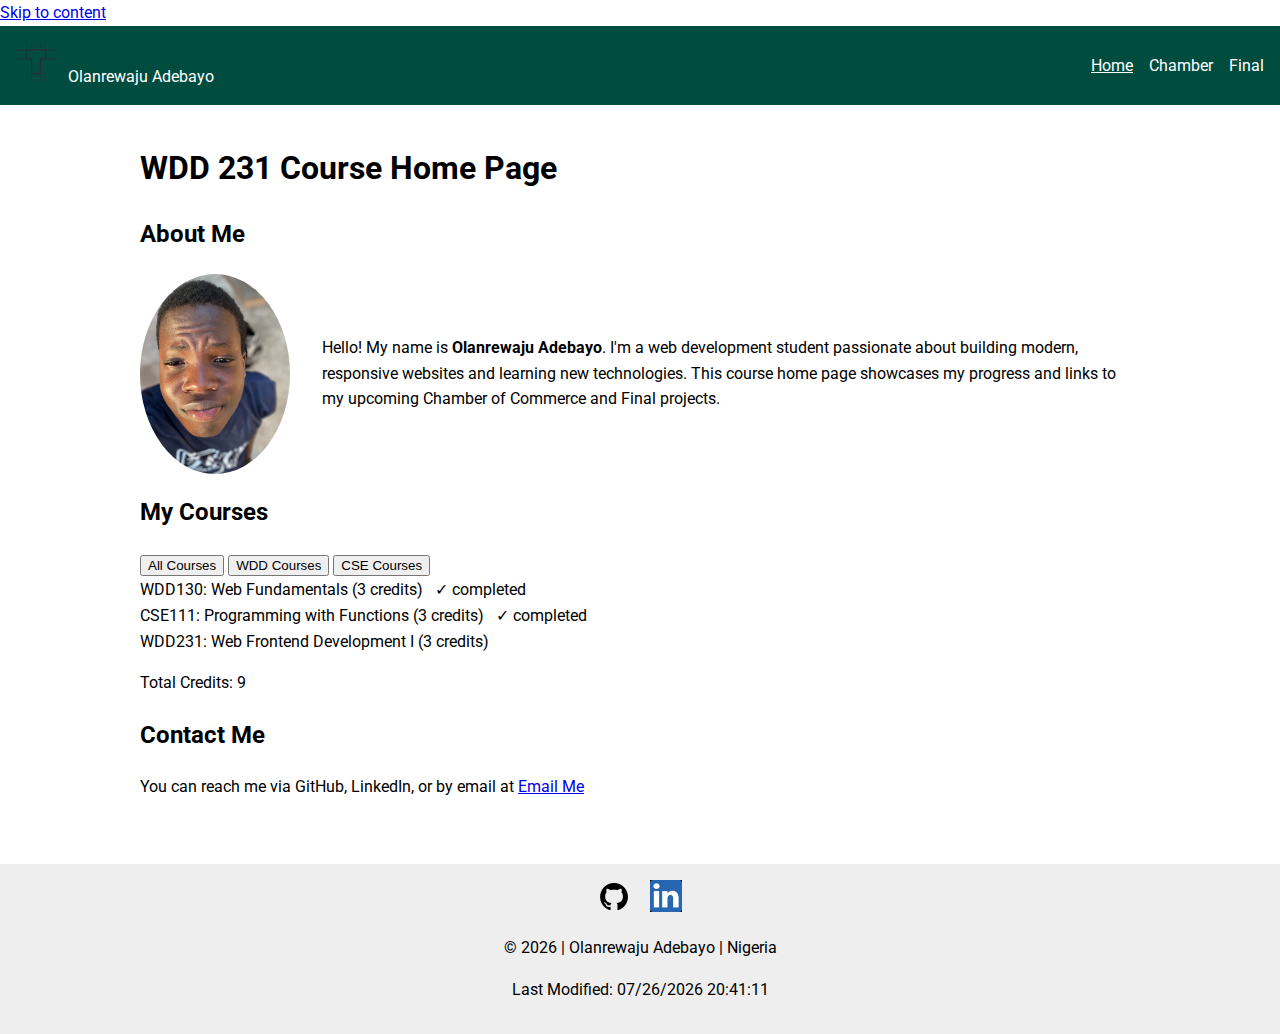
<file: index.html>
<!DOCTYPE html>
<html lang="en">
<head>
  <meta charset="UTF-8">
  <meta name="viewport" content="width=device-width, initial-scale=1.0">
  <meta name="description" content="Olanrewaju Adebayo's WDD231 Course Home Page showcasing web development projects, course progress, and learning portfolio.">
  <meta name="author" content="Olanrewaju Adebayo">
  <meta property="og:title" content="WDD231 Course Home Page | Olanrewaju Adebayo">
  <meta property="og:description" content="Olanrewaju Adebayo's WDD231 Course Home Page showcasing web development projects, course progress, and learning porfolio.">
  <meta property="og:image" content="https://www.google.com/url?sa=i&url=https%3A%2F%2Fwww.freepik.com%2Ffree-photos-vectors%2Ffacebook-logo&psig=AOvVaw3xSE1g2x7c3o107TOUGvbp&ust=1757712406753000&source=images&cd=vfe&opi=89978449&ved=0CBIQjRxqFwoTCPD44Y7T0Y8DFQAAAAAdAAAAABAE">
  <meta property="og:url" content="https://www.facebook.com">
  <title>WDD231 Course Home Page | Olanrewaju Adebayo</title>
  <!-- Google Fonts -->
  <link rel="preconnect" href="https://fonts.googleapis.com">
  <link rel="preconnect" href="https://fonts.gstatic.com" crossorigin>
  <link href="https://fonts.googleapis.com/css2?family=Roboto:wght@400;700&display=swap" rel="stylesheet">
  <!-- Stylesheets -->
  <link rel="stylesheet" href="styles/small.css">
  <link rel="stylesheet" href="styles/large.css">
  <!-- Favicon -->
  <link rel="icon" href="images/favicon.ico">
  <!-- JavaScript Files -->
  <script src="scripts/date.js" defer></script>
  <script src="scripts/navigation.js" defer></script>
  <script src="scripts/course.js" defer></script>
  <script>
    // dynamic year
    document.getElementById("year").textContent = new Date().getFullYear();
  </script>
</head>
<body>
    <!-- Skip link for accessibility -->
    <a class="skip-link" href="#main">Skip to content</a>

    <header>
        <div class="header-left">
            <img src="images/logo.svg" alt="Site Logo" class="logo">
            <span class="site-name">Olanrewaju Adebayo</span>
        </div>

        <button id="menu" aria-label="Menu" aria-expanded="false">&#9776;</button>

        <nav id="site-nav" aria-label="Primary navigation">
            <ul class="navigation">
                <li><a href="index.html" class="active">Home</a></li>
                <li><a href="chamber/index.html">Chamber</a></li>
                <li><a href="finalproject/index.html">Final</a></li>
            </ul>
        </nav>
    </header>

    <main id="main">
        <h1>WDD 231 Course Home Page</h1>

        <!-- About Me Section -->
        <section id="about">
            <h2>About Me</h2>
            <div class="about-container">
                <img src="images/student.jpg" alt="Olanrewaju Adebayo" class="student-photo">
                <p>
                    Hello! My name is <strong>Olanrewaju Adebayo</strong>.
                    I'm a web development student passionate about building modern, responsive websites 
                    and learning new technologies. This course home page showcases my progress 
                    and links to my upcoming Chamber of Commerce and Final projects.
                </p>
            </div>
        </section>

        <!-- Courses Section -->
        <section>
            <h2>My Courses</h2>
            <div id="coursebuttons">
                <button id="all">All Courses</button>
                <button id="wdd">WDD Courses</button>
                <button id="cse">CSE Courses</button>
            </div>
            <div id="courses" aria-live="polite"></div>
            <p>Total Credits: <span id="totalCredits">0</span></p>
        </section>

        <!-- Contact Section -->
        <section id="contact">
            <h2>Contact Me</h2>
            <p>
                You can reach me via GitHub, LinkedIn, or by email at
                <a href="mailto:laanreadebayo@gmail.com">Email Me</a>
            </p>
        </section>

        <!-- Modal Dialog -->
        <dialog id="course-details"></dialog>
    </main>

    <footer>
        <!-- Social Icons -->
        <div class="social">
            <a href="https://github.com/Lanreadebayo267" target="_blank" aria-label="GitHub">
                <img src="images/github.png" alt="GitHub icon" class="icon">
            </a>
            <a href="https://www.linkedin.com/in/lanre-adebayo-03a522299" target="_blank" aria-label="LinkedIn">
                <img src="images/linkedin.jpg" alt="LinkedIn Icon" class="icon">
            </a>
        </div>
        <p>&copy; <span id="currentyear"></span> | Olanrewaju Adebayo | Nigeria</p>
        <p id="lastModified"></p>
    </footer>
</body>
</html>
</file>
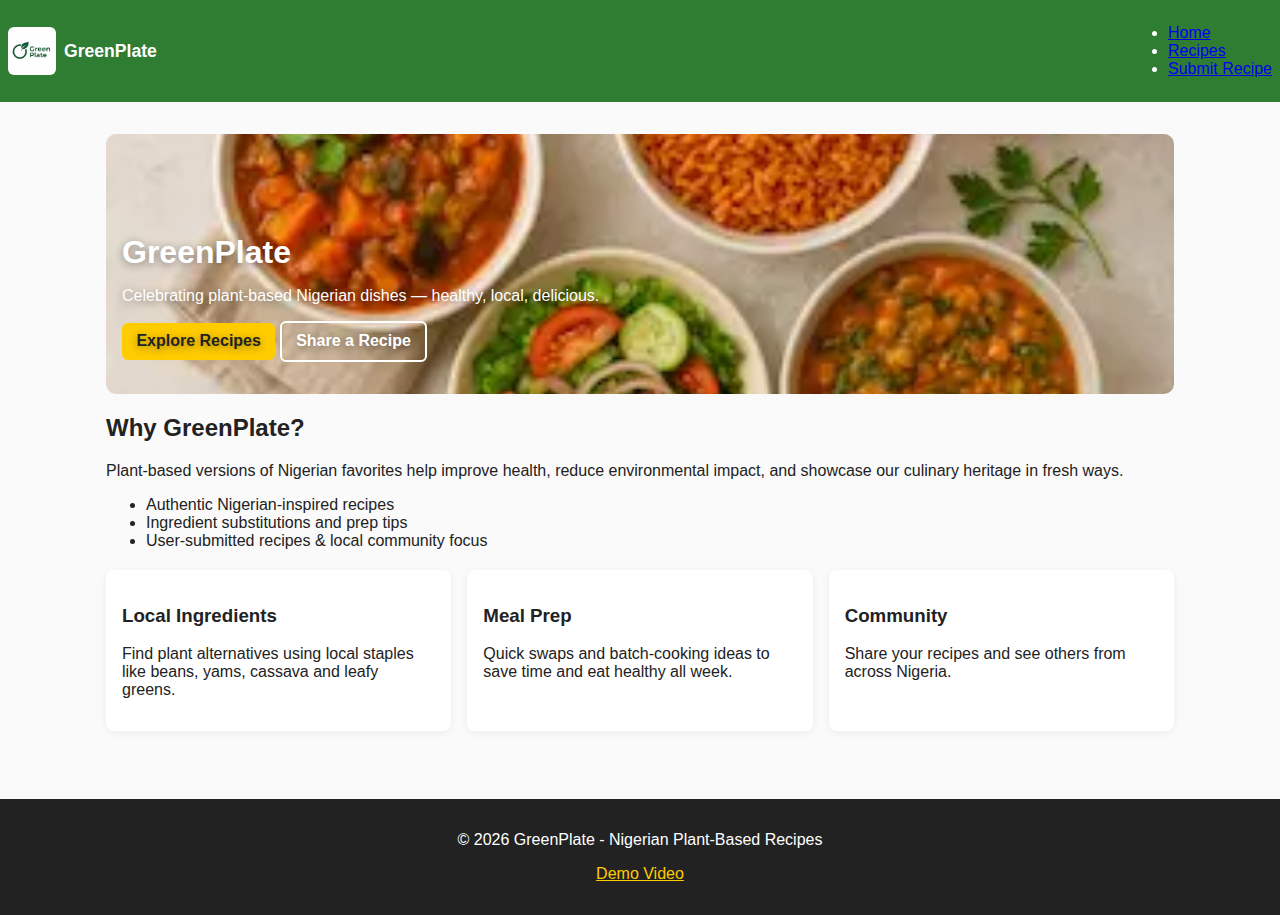
<file: finalproject/index.html>
<!DOCTYPE html>
<html lang="en">
<head>
    <meta charset="UTF-8">
    <meta name="viewport" content="width=device-width, initial-scale=1.0">
    <meta name="description" content="GreenPlate: Nigerian-inspired plant-based recipes, rips, and user-submitted dishes.">
    <meta name="author" content="Olanrewaju Adebayo">
    <title>GreenPlate - Nigerian Based Recipes</title>
    <!-- Open Graph -->
    <meta property="og:title" content="GreenPlate - Nigerian Plant-Based Recipes">
    <meta property="og:description" content="Discover healthy Nigerian plant-based meals and recipe ideas.">
    <meta property="og:type" content="website">
    <meta property="og:image" content="images/greenplate-og.webp">
    <meta property="og:url" content="https://Lanreadebayo267.github.io/wdd231/finalproject/index.html">
    <!-- Favicon -->
    <link rel="icon" href="images/favicon.ico">
    <link rel="stylesheet" href="styles/styles.css">
    <script type="module" defer src="scripts/main.js"></script>
</head>
<body>
    <header class="site-header" role="banner">
        <div class="header-inner">
            <a class="brand" href="index.html">
                <img class="logo" src="images/logo.webp" alt="GreenPlate logo" width="56" height="56">
                <span class="brand-text">GreenPlate</span>
            </a>

            <button id="menu-toggle" class="menu-toggle" aria-expanded="false" aria-controls="primary-nav">☰</button>

            <nav id="primary-nav" class="primary-nav-hidden" aria-label="Main navigation">
                <ul>
                    <li><a href="index.html" class="active">Home</a></li>
                    <li><a href="recipes.html">Recipes</a></li>
                    <li><a href="submit.html">Submit Recipe</a></li>
                </ul>
            </nav>
        </div>
    </header>

    <main class="container" id="main">
        <section class="hero">
            <img src="images/hero.webp" alt="Colorful plant-based dishes" class="hero-image" loading="lazy">
            <div class="hero-content">
                <h1>GreenPlate</h1>
                <p>Celebrating plant-based Nigerian dishes — healthy, local, delicious.</p>
                <p><a class="btn" href="recipes.html">Explore Recipes</a> <a class="btn ghost" href="submit.html">Share a Recipe</a></p>
            </div>
        </section>

        <section class="why">
            <h2>Why GreenPlate?</h2>
            <p>Plant-based versions of Nigerian favorites help improve health, reduce environmental impact, and showcase our culinary heritage in fresh ways.</p>
            <ul class="features">
                <li>Authentic Nigerian-inspired recipes</li>
                <li>Ingredient substitutions and prep tips</li>
                <li>User-submitted recipes & local community focus</li>
            </ul>
        </section>

        <section class="quick-grid">
            <article>
                <h3>Local Ingredients</h3>
                <p>Find plant alternatives using local staples like beans, yams, cassava and leafy greens.</p>
            </article>
            <article>
                <h3>Meal Prep</h3>
                <p>Quick swaps and batch-cooking ideas to save time and eat healthy all week.</p>
            </article>
            <article>
                <h3>Community</h3>
                <p>Share your recipes and see others from across Nigeria.</p>
            </article>
        </section>
    </main>

    <footer class="site-footer" role="contentinfo">
        <div class="footer-inner">
            <p>&copy; <span id="year"></span> GreenPlate - Nigerian Plant-Based Recipes</p>
            <p><a id="video-link" href="https://www.loom.com/share/eab040d07ff54adaa0b8a1fcb143f5d0" target="_blank" rel="noopener">Demo Video</a></p>
        </div>
    </footer>
</body>
</html>
</file>
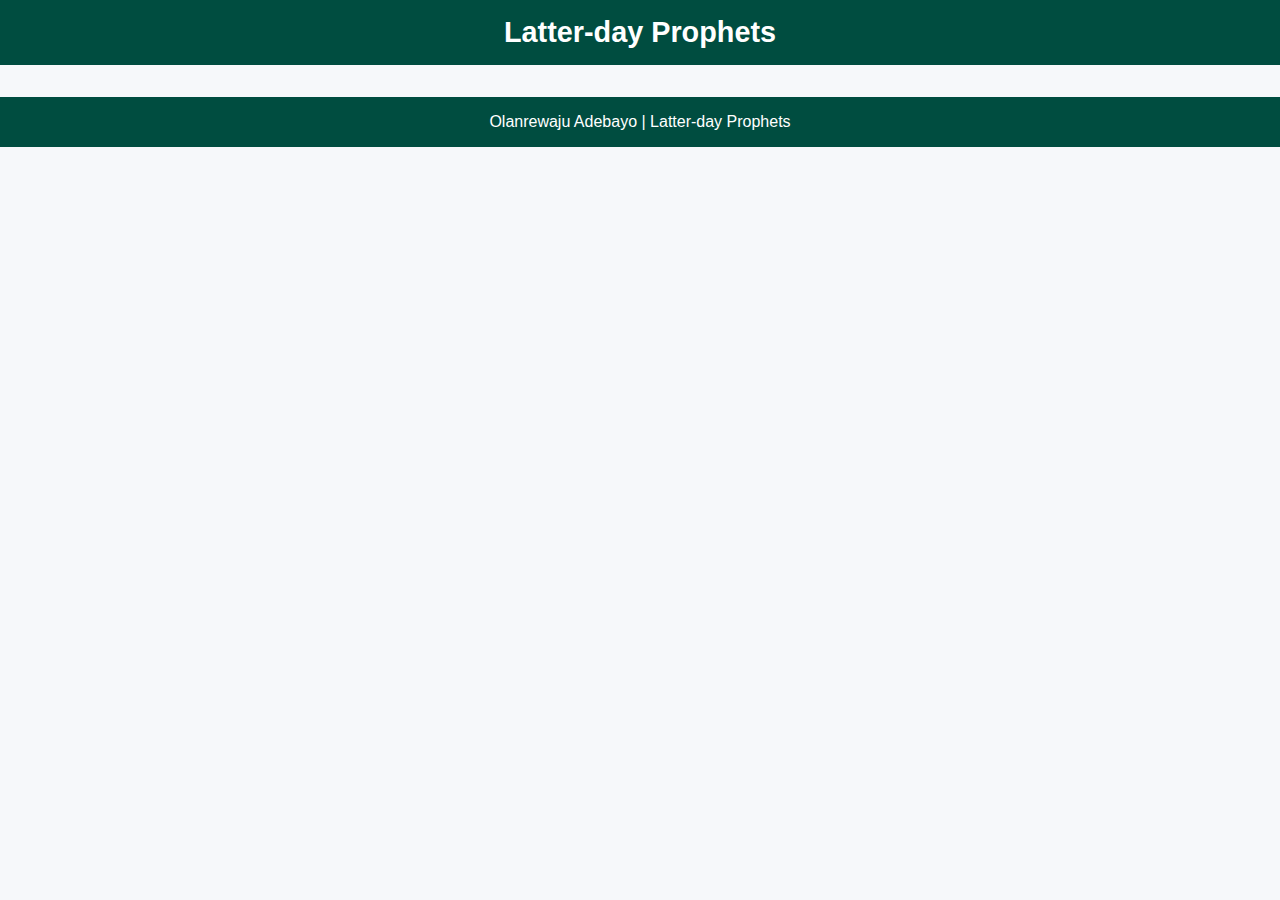
<file: prophets.html>
<!DOCTYPE html>
<html lang="en">
<head>
    <meta charset="UTF-8">
    <meta name="viewport" content="width=device-width, initial-scal=1.0">
    <meta name="description" content="List of Latter-day Prophets">
    <meta name="author" content="Olanrewaju Adebayo">
    <link rel="stylesheet" href="styles/prophets.css">
    <title>List of Latter-day Prophets</title>
    <script src="scripts/prophets.js" defer></script>
</head>
<body>
    <header>
        <h1>Latter-day Prophets</h1>
    </header>
    <main>
        <div id="cards"></div>
    </main>
    <footer>
        Olanrewaju Adebayo | Latter-day Prophets
    </footer>
</body>
</html>
</file>
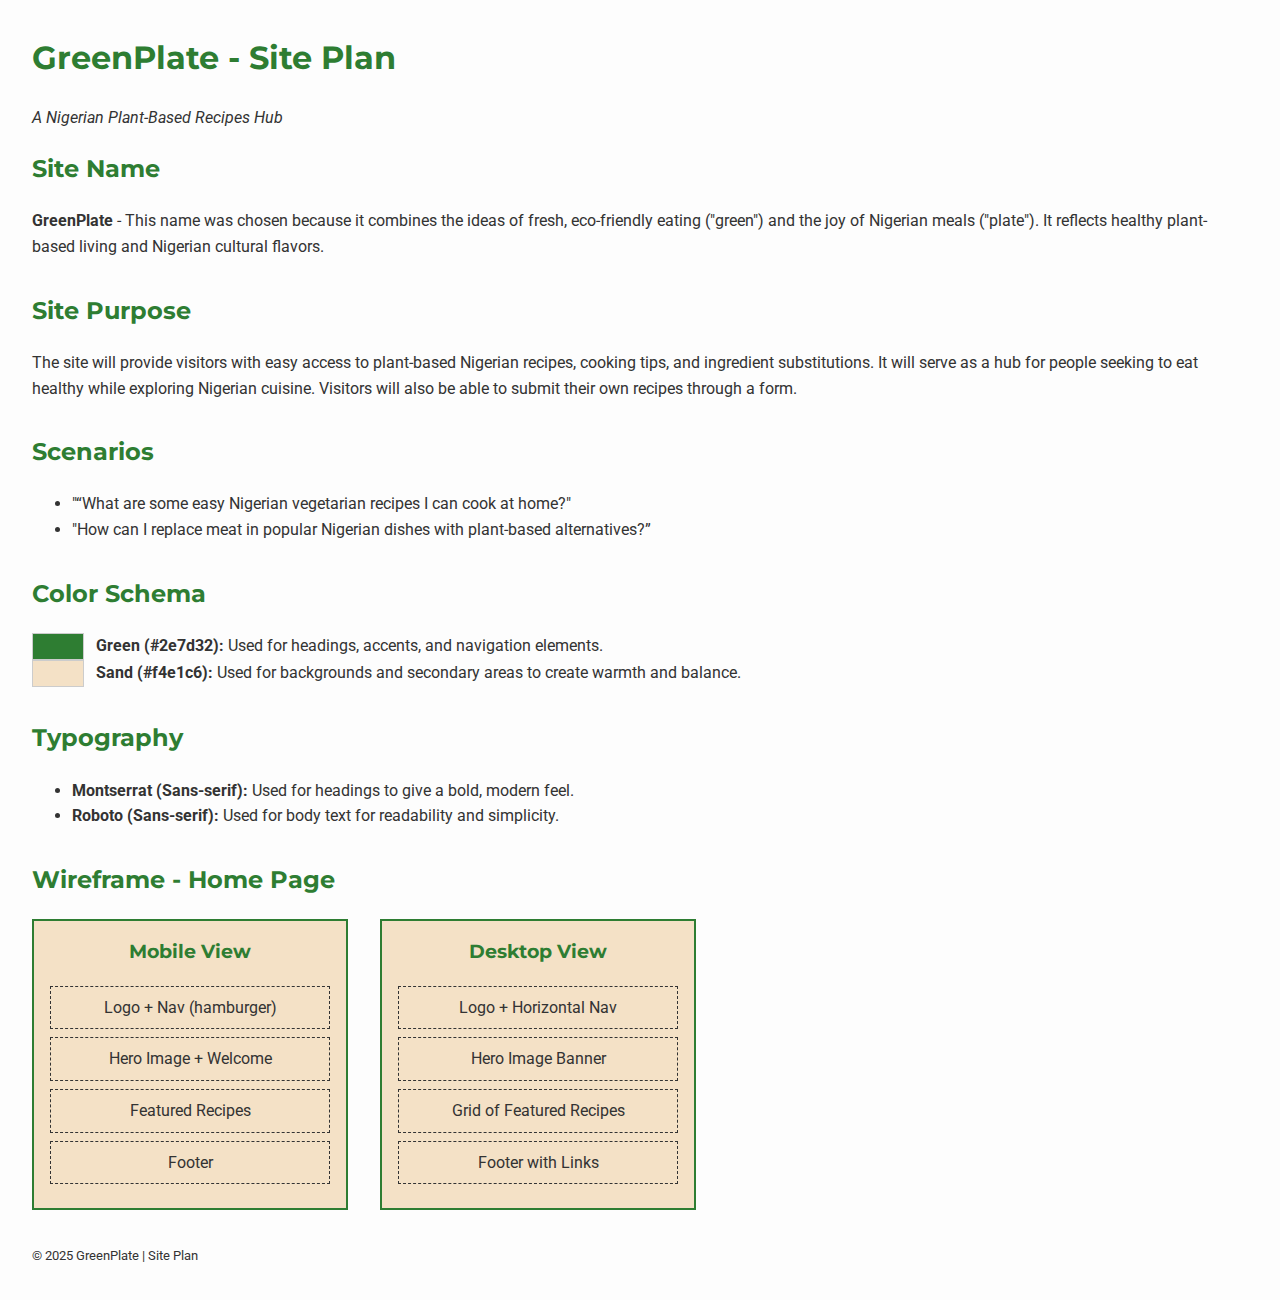
<file: siteplan.html>
<!DOCTYPE html>
<html lang="en">
<head>
    <meta charset="UTF-8">
    <meta name="viewport" ccontent="width=device-width, initial-scale=1.0">
    <meta name="description" content="Site Plan for GreenPlate - a Nigerian Plant-Based Recipes hub.">
    <meta name="author" content="Olanrewaju Adebayo">
    <title>GreenPlate Site Plan</title>

    <!-- Typography -->
    <link href="https://fonts.googleapis.com/css2?family=Montserrat:wght@600&family=Roboto&display=swap" rel="stylesheet">

    <style>
        body {
            font-family: 'Roboto', sans-serif;
            margin: 2rem;
            line-height: 1.6;
            background-color: #fdfdfd;
            color: #333;
        }
        h1, h2, h3 {
            font-family: 'Montserrat', sans-serif;
            color: #2e7d32;
        }
        section {
            margin-bottom: 2rem;
        }
        .color-sample {
            display: inline-block;
            width: 50px;
            height: 25px;
            margin-right: 0.5rem;
            border: 1px solid #ccc;
            vertical-align: middle;
        }
        .green { background-color: #2e7d32;}
        .sand { background-color: #f4e1c6;}
        .wireframes {
            display: flex;
            gap: 2rem;
            flex-wrap: wrap;
        }
        .wireframe {
            border: 2px solid #2e7d32;
            padding: 1rem;
            width: 280px;
            background-color: #f4e1c6;
        }
        .wireframe h3 {
            margin-top: 0;
            text-align: center;
        }
        .box {
            border: 1px dashed #333;
            padding: 0.5rem;
            margin: 0.5rem 0;
            text-align: center;
        }
    </style>
</head>
<body>
    <header>
        <h1>GreenPlate - Site Plan</h1>
        <p><em>A Nigerian Plant-Based Recipes Hub</em></p>
    </header>

    <main>
        <section>
            <h2>Site Name</h2>
            <p><strong>GreenPlate</strong> - This name was chosen because it combines the ideas of fresh, eco-friendly eating ("green") and the joy of Nigerian meals ("plate"). It reflects healthy plant-based living and Nigerian cultural flavors.</p>
        </section>

        <section>
            <h2>Site Purpose</h2>
            <p>
              The site will provide visitors with easy access to plant-based Nigerian recipes, cooking tips,
              and ingredient substitutions. It will serve as a hub for people seeking to eat healthy while exploring
              Nigerian cuisine. Visitors will also be able to submit their own recipes through a form.
            </p>
        </section>

        <section>
            <h2>Scenarios</h2>
            <ul>
                <li>"“What are some easy Nigerian vegetarian recipes I can cook at home?"</li>
                <li>"How can I replace meat in popular Nigerian dishes with plant-based alternatives?”</li>
            </ul>
        </section>

        <section>
            <h2>Color Schema</h2>
            <p>
               <span class="color-sample green"></span> <strong>Green (#2e7d32):</strong> Used for headings, accents, and navigation elements.<br>
               <span class="color-sample sand"></span> <strong>Sand (#f4e1c6):</strong> Used for backgrounds and secondary areas to create warmth and balance.
            </p>
        </section>

        <section>
            <h2>Typography</h2>
            <ul>
                <li><strong>Montserrat (Sans-serif):</strong> Used for headings to give a bold, modern feel.</li>
                <li><strong>Roboto (Sans-serif):</strong> Used for body text for readability and simplicity.</li>
            </ul>
        </section>

        <section>
            <h2>Wireframe - Home Page</h2>
            <div class="wireframes">
                <div class="wireframe">
                    <h3>Mobile View</h3>
                    <div class="box">Logo + Nav (hamburger)</div>
                    <div class="box">Hero Image + Welcome</div>
                    <div class="box">Featured Recipes</div>
                    <div class="box">Footer</div>
                </div>
                <div class="wireframe">
                    <h3>Desktop View</h3>
                    <div class="box">Logo + Horizontal Nav</div>
                    <div class="box">Hero Image Banner</div>
                    <div class="box">Grid of Featured Recipes</div>
                    <div class="box">Footer with Links</div>
                </div>
            </div>
        </section>
    </main>

    <footer>
        <p><small>&copy; 2025 GreenPlate | Site Plan</small></p>
    </footer>
</body>
</html>
</file>
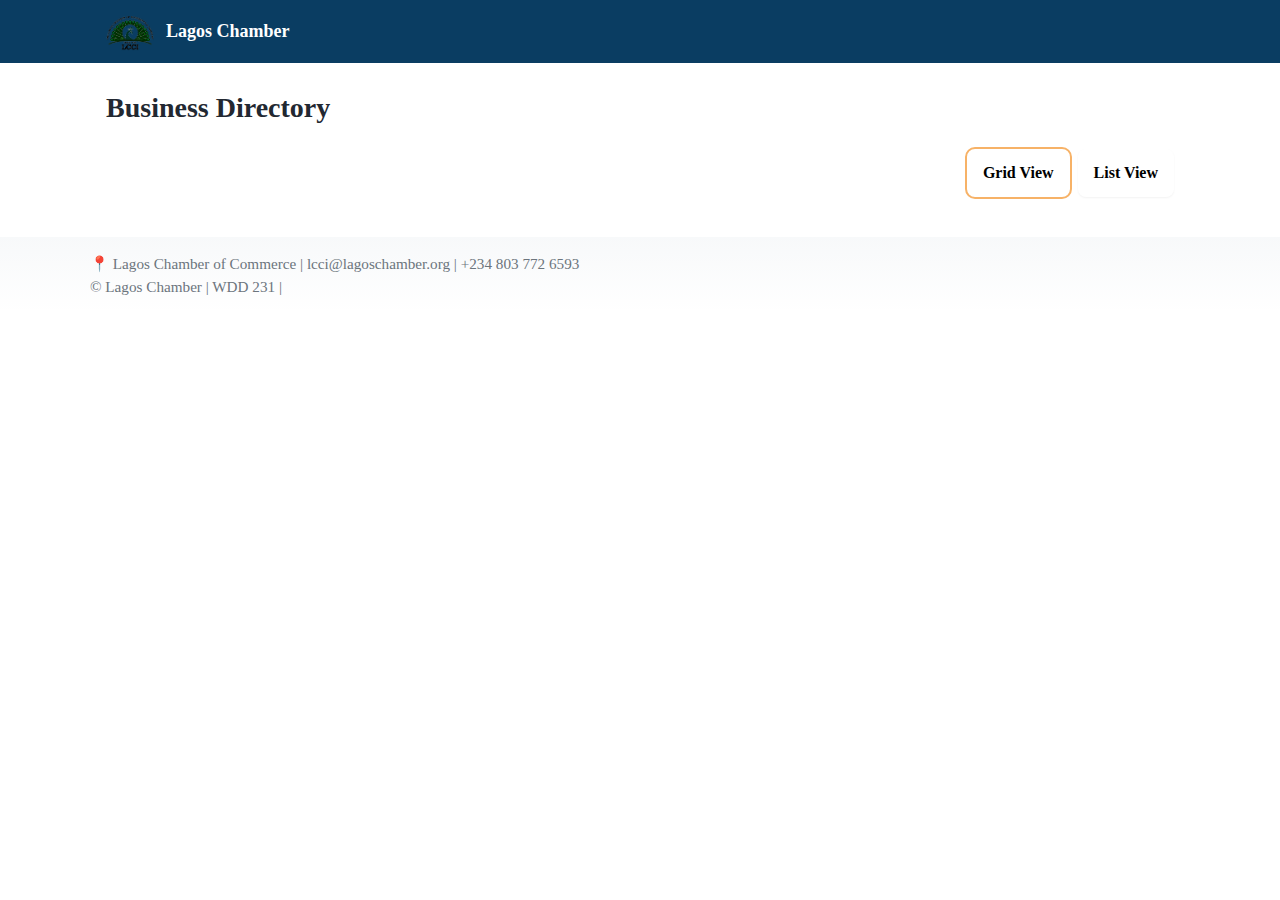
<file: chamber/directory.html>
<!DOCTYPE html>
<html lang="en-us">
<head>
  <meta charset="UTF-8">
  <meta name="viewport" content="width=device-width, initial-scale=1.0">
  <meta name="description" content="Explore Lagos Chamber of Commerce Directory. Find trusted businesses, contact details, membership levels, and opportunities to connect with the local community.">
  <meta name="author" content="Olanrewaju Adebayo">
  <title>Lagos Chamber of Commerce Directory</title>

  <!-- Favicon -->
  <link rel="icon" type="image/x-icon" href="images/favicon.ico">

  <!-- Open Graph / Facebook -->
  <meta property="og:title" content="Lagos Chamber of Commerce Directory">
  <meta property="og:description" content="Connecting business in Lagos, Nigeria. Discover, join, and grow with us.">
  <meta property="og:image" content="images/chamber-og.jpg">
  <meta property="og:url" content="https://olanrewajuadebayo.github.io/wdd231/chamber/directory.html">

  <!-- Fonts & CSS -->
  <link rel="preconnect" href="https://fonts.googleapis.com">
  <link rel="preconnect" href="https://fonts.gstatic.com" crossorigin>
  <link href="https://fonts.googleapis.com/css2?family=Montserrat:wght@400;600&display=swap" rel="stylesheet">
  <link rel="stylesheet" href="styles/normalize.css">
  <link rel="stylesheet" href="styles/styles.css">
</head>
<body>
  <header class="site-header">
    <div class="header-inner">
      <a href="index.html" class="brand">
        <img src="images/lagos-chamber-commerce.png" alt="Lagos Chamber Logo" class="logo">
        <span class="brand-text">Lagos Chamber</span>
      </a>
      <nav class="site-nav" aria-label="Primary">
        <button id="menu-toggle" class="menu-toggle" aria-expanded="false" aria-controls="nav-links" aria-label="Open menu">☰</button>
        <ul id="nav-links" class="nav-links hidden">
          <li><a href="index.html">Home</a></li>
          <li><a href="discovery.html">Discover</a></li>
          <li><a href="directory.html" class="active">Directory</a></li>
          <li><a href="join.html">Join</a></li>
        </ul>
      </nav> 
    </div>
  </header>

  <main class="container">
    <h1 class="page-title">Business Directory</h1>

    <section class="controls" aria-label="View controls">
      <div class="view-buttons" role="group" aria-label="Display Options">
        <button id="grid-view" class="control-btn" aria-pressed="true">Grid View</button>
        <button id="list-view" class="control-btn" aria-pressed="false">List View</button>
      </div>
    </section>

    <!-- ✅ fixed ID to match JS -->
    <section id="members-container" class="members grid" aria-live="polite">
      <!-- Member cards injected via JS -->
    </section>
  </main>

  <footer class="site-footer">
    <div class="footer-inner">
      <p>📍 Lagos Chamber of Commerce | lcci@lagoschamber.org | +234 803 772 6593</p>
      <p>&copy; <span id="year"></span> Lagos Chamber | WDD 231 | <span id="lastModified"></span></p>
    </div>
  </footer>

  <script type="module" src="scripts/directory.js"></script>
</body>
</html>
</file>
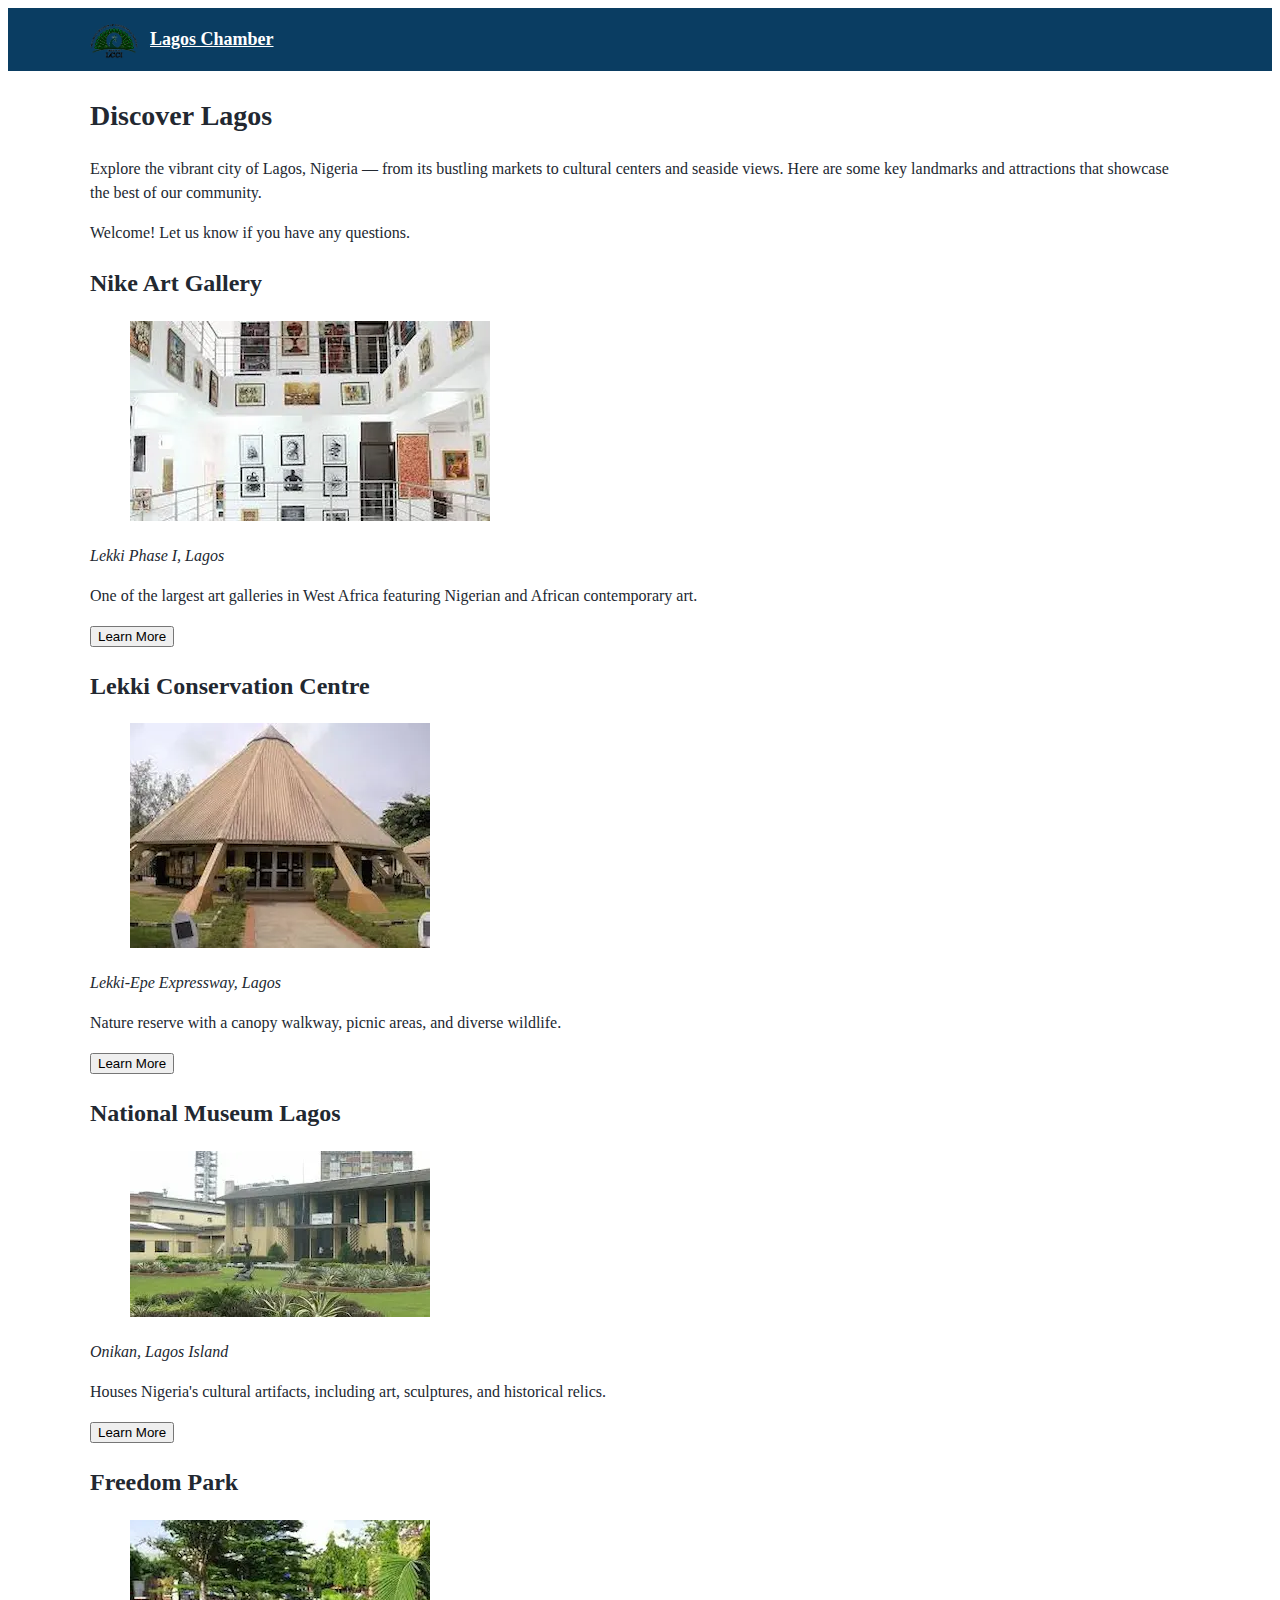
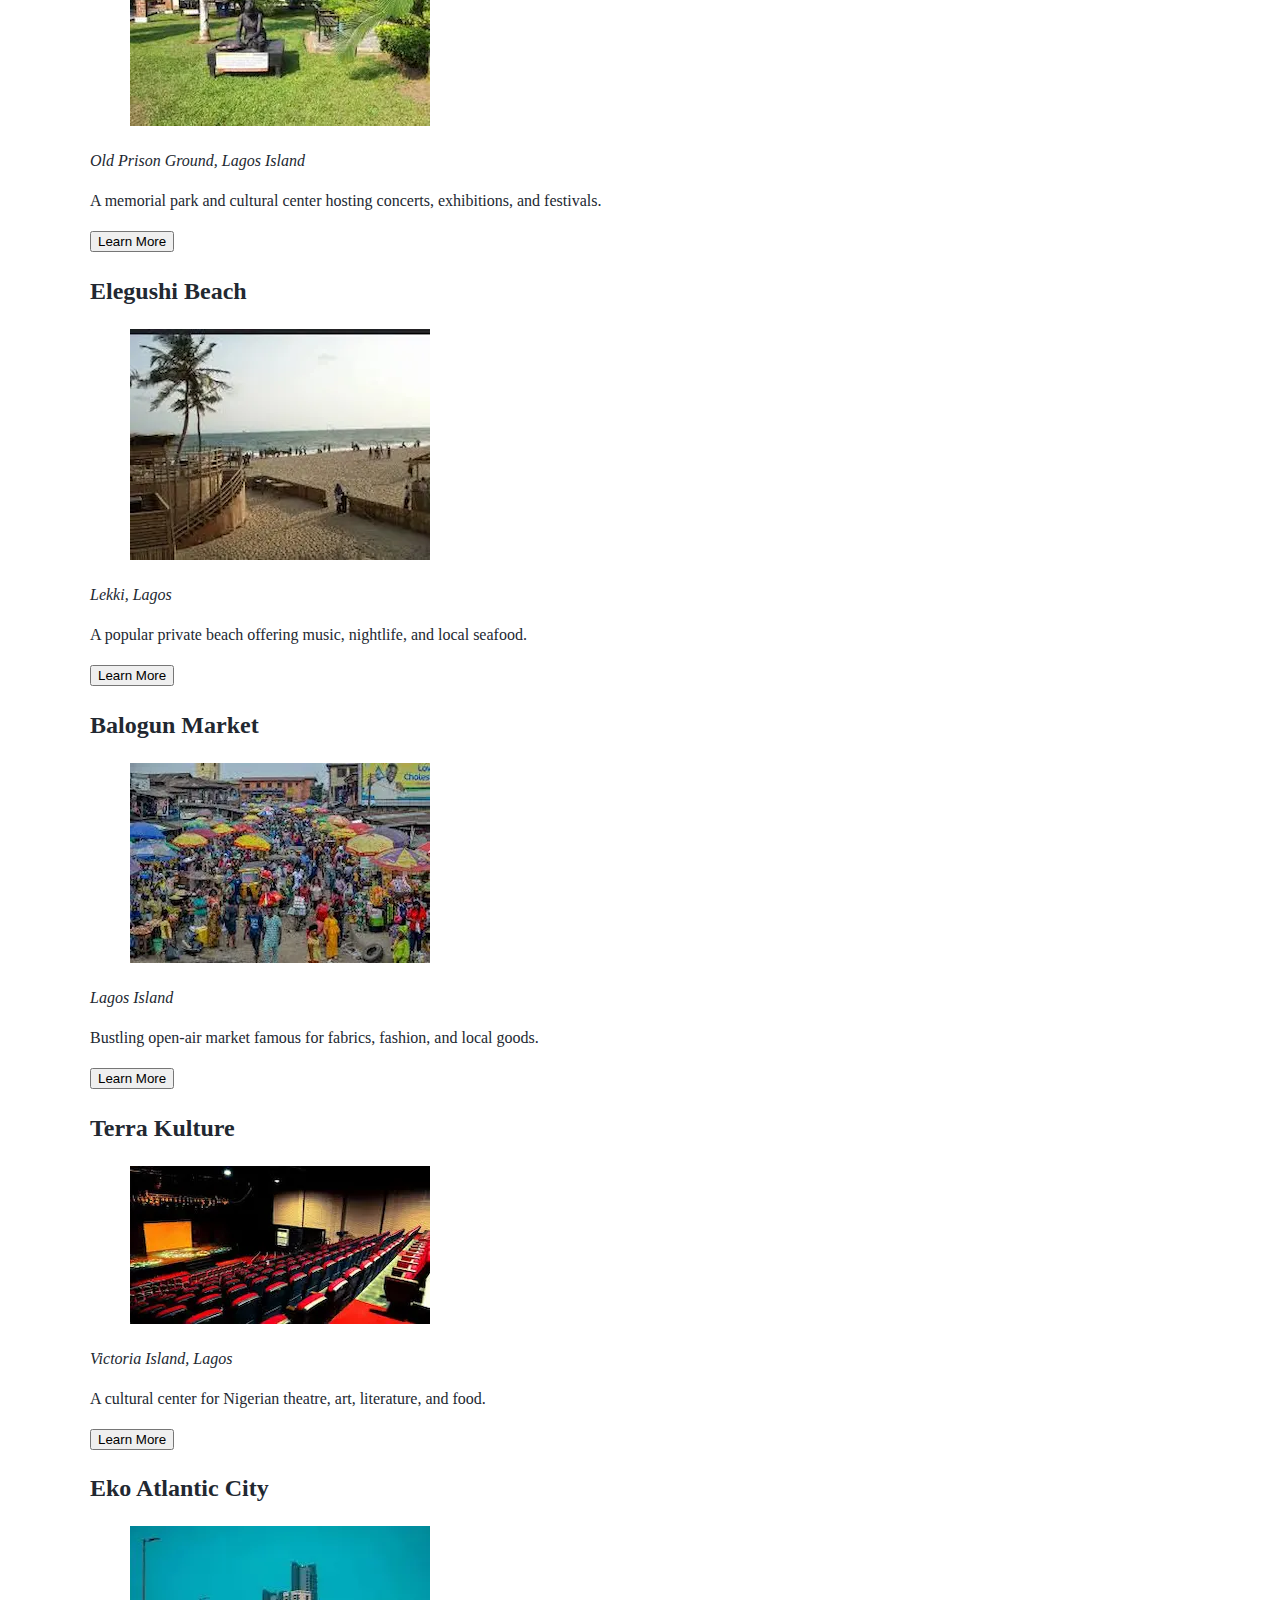
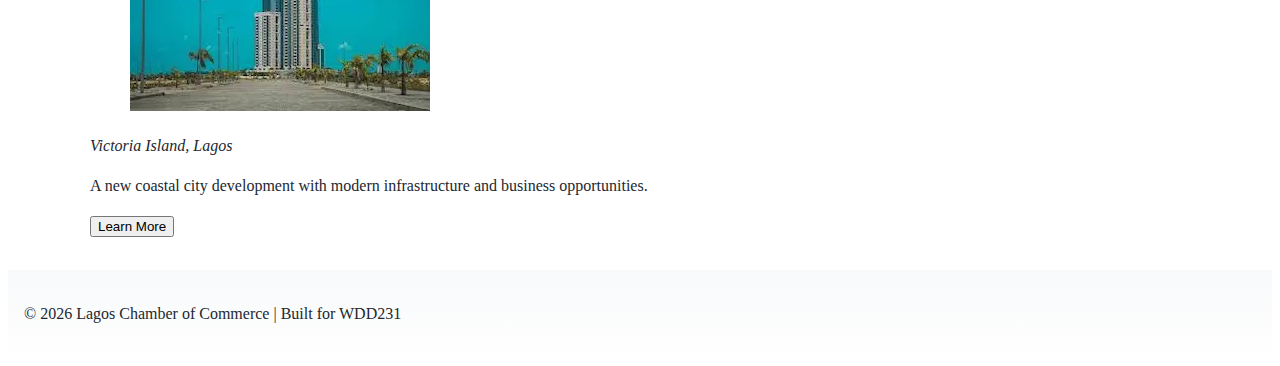
<file: chamber/discover.html>
<!DOCTYPE html>
<html lang="en">
<head>
    <meta charset="UTF-8">
    <meta name="viewport" content="width=device-width, initial-scale=1.0">
    <title>Discover Lagos - Lagos Chamber of Commerce</title>
    <link rel="stylesheet" href="styles/styles.css">
    <script defer src="scripts/discover.js"></script>
</head>
<body>
    <!-- Header -->
    <header class="site-header">
        <div class="header-inner">
            <a href="index.html" class="brand">
                <img src="images/lagos-chamber-commerce.png" alt="Lagos Chamber Logo" class="logo">
                <span class="brand-text">Lagos Chamber</span>
            </a>
            <button class="menu-toggle" aria-label="Toggle menu">☰</button>
            <nav class="site-nav hidden">
                <ul class="nav-links">
                    <li><a href="index.html">Home</a></li>
                    <li><a href="discovery.html" class="active">Discover</a></li>
                    <li><a href="directory.html">Directory</a></li>
                    <li><a href="join.html">Join</a></li>
                </ul>
            </nav>
        </div>
    </header>

    <!-- Page Intro -->
    <main class="container">
        <h1 class="page-title">Discover Lagos</h1>
        <p class="intro">
            Explore the vibrant city of Lagos, Nigeria — from its bustling markets to cultural centers and seaside views.
            Here are some key landmarks and attractions that showcase the best of our community.
        </p>

        <!-- Last Visit Message -->
        <section id="visit-message" class="visit-message"></section>

        <!-- Discover Grid -->
        <section class="discover-grid" id="discover-grid">
            <!-- JS will populate 8 cards here from JSON -->
        </section>
    </main>

    <!-- Footer -->
    <footer class="site-footer">
        <p>&copy; <span id="year"></span> Lagos Chamber of Commerce | Built for WDD231</p>
    </footer>
</body>
</html>
</file>
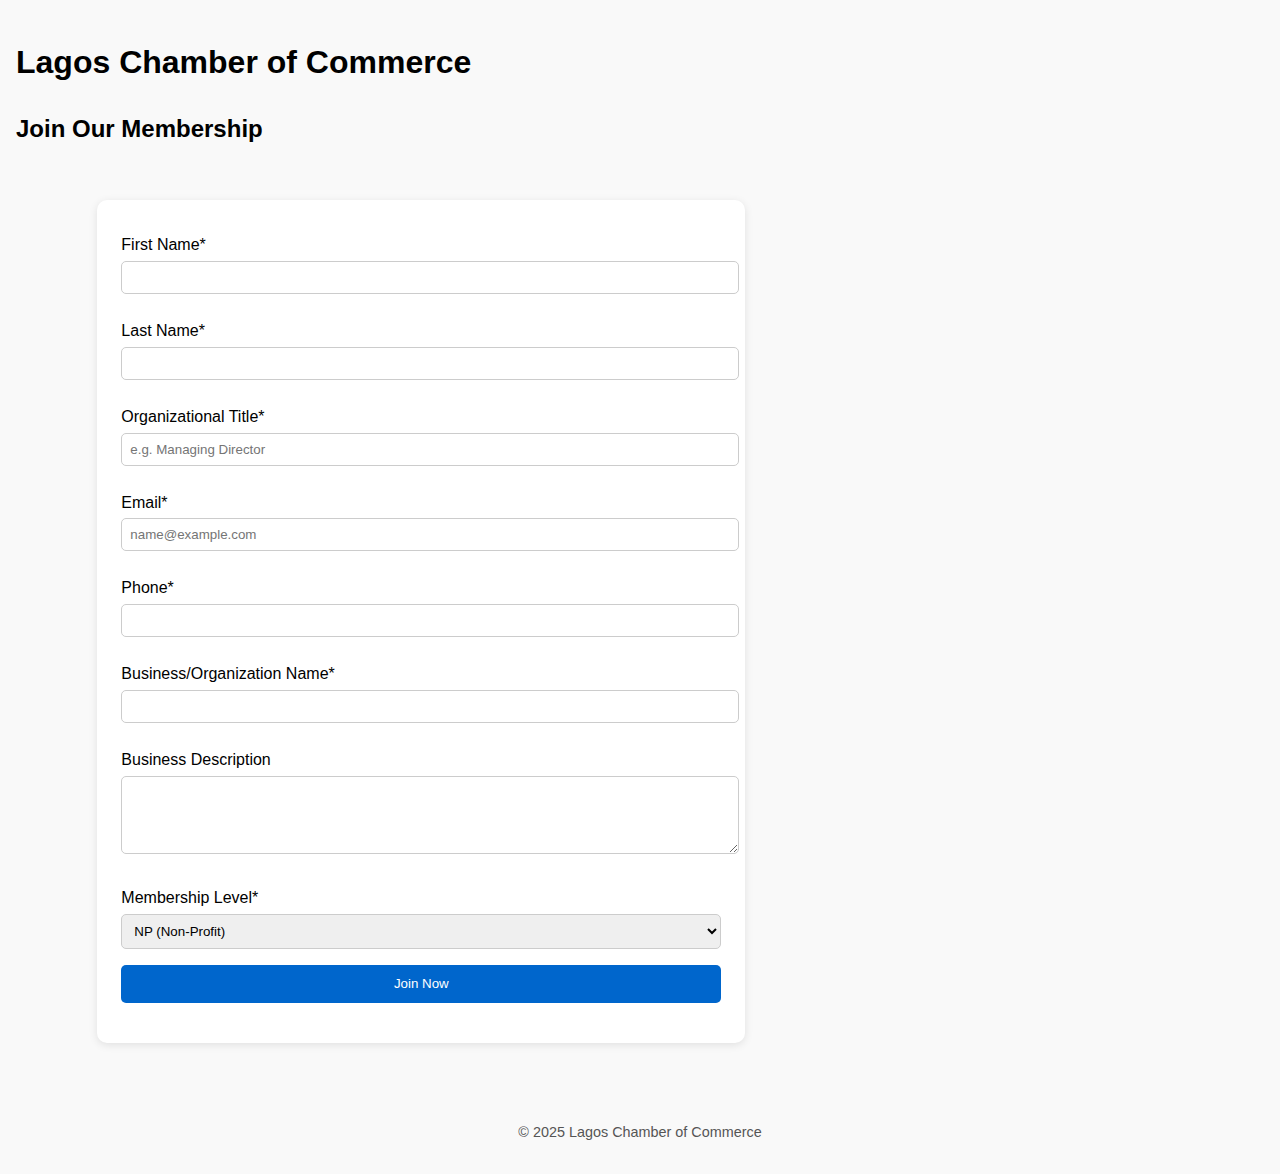
<file: chamber/join.html>
<!DOCTYPE html>
<html lang="en-us">
<head>
    <meta charset="UTF-8">
    <meta name="viewport" content="width=device-width, initial-scale=1.0">
    <meta name="description" content="Join the Lagos Chamber of Commerce. Become a member to connect with businesses, grow your network, and access exclusive opportunities.">
    <meta name="author" content="Olanrewaju Adebayo">
    <title>Lagos Chamber of Commerce | Join</title>
    <style>
      body { font-family: Arial, sans-serif; margin: 0; padding: 0; line-height: 1.6; background:#f9f9f9; }
      header, main, footer { padding: 1rem; }
      form { max-width: 600px; margin: auto; background:#fff; padding:1.5rem; border-radius:10px; box-shadow:0 2px 8px rgba(0,0,0,0.1); }
      label { display: block; margin: 0.5rem 0 0.2rem; }
      input, select, textarea { width: 100%; padding: 0.5rem; margin-bottom: 1rem; border:1px solid #ccc; border-radius:5px; }
      input[type="submit"], button { background:#0066cc; color:#fff; border:none; padding:0.7rem 1.2rem; border-radius:5px; cursor:pointer; transition: background 0.3s ease, transform 0.2s ease; }
      input[type="submit"]:hover, button:hover { background:#004999; transform:scale(1.05); }
      .cards { display: grid; gap: 1rem; margin-top: 2rem; }
      @media(min-width: 768px) {
        .layout { display: grid; grid-template-columns: 2fr 1fr; gap: 2rem; align-items:start; }
      }
      .card { border: 2px solid #0066cc; border-radius: 12px; padding: 1rem; text-align: center; cursor: pointer; background:#fff; transform:scale(0.8); opacity:0; animation: popIn 0.8s forwards; }
      .card:nth-child(1){animation-delay:0.2s;}
      .card:nth-child(2){animation-delay:0.4s;}
      .card:nth-child(3){animation-delay:0.6s;}
      .card:nth-child(4){animation-delay:0.8s;}
      .card:hover { transform:scale(1.08) rotate(1deg); box-shadow:0 4px 15px rgba(0,0,0,0.3); transition:transform 0.3s ease; }
      @keyframes popIn { to { transform:scale(1); opacity:1; } }
      dialog { border: none; border-radius: 12px; padding: 1.5rem; box-shadow:0 2px 10px rgba(0,0,0,0.3); }
      footer { text-align: center; margin-top: 2rem; font-size: 0.9rem; color:#555; }
    </style>
</head>
<body>
    <header>
        <h1>Lagos Chamber of Commerce</h1>
        <h2>Join Our Membership</h2>
    </header>

    <main class="layout">
        <section>
            <form method="get" action="thankyou.html">
                <label for="fname">First Name*</label>
                <input type="text" id="fname" name="first" required autocomplete="given-name">
                
                <label for="lname">Last Name*</label>
                <input type="text" id="lname" name="last" required autocomplete="family-name">

                <label for="title">Organizational Title*</label>
                <input type="text" id="title" name="title" required pattern="^[A-Za-z\- ]{7,}$" placeholder="e.g. Managing Director">

                <label for="email">Email*</label>
                <input type="email" id="email" name="email" required placeholder="name@example.com" autocomplete="email">

                <label for="phone">Phone*</label>
                <input type="tel" id="phone" name="phone" required autocomplete="tel">

                <label for="business">Business/Organization Name*</label>
                <input type="text" id="business" name="business" required>

                <label for="desc">Business Description</label>
                <textarea id="desc" name="description" rows="4"></textarea>

                <label for="membership">Membership Level*</label>
                <select id="membership" name="membership" required>
                    <option value="np">NP (Non-Profit)</option>
                    <option value="bronze">Bronze</option>
                    <option value="silver">Silver</option>
                    <option value="gold">Gold</option>
                </select>

                <input type="hidden" id="timestamp" name="timestamp">

                <input type="submit" value="Join Now">
            </form>
        </section>

        <aside class="cards">
            <div class="card" data-dialog="np-dialog">NP Membership</div>
            <div class="card" data-dialog="bronze-dialog">Bronze Mmbership</div>
            <div class="card" data-dialog="silver-dialog">Silver Membership</div>
            <div class="card" data-dialog="gold-dialog">Gold Membership</div>
        </aside>
    </main>

    <!-- Dialogs for membership benefits -->
     <dialog id="np-dialog">
        <h3>Non-Profit Membership</h3>
        <p>Special rates and support for non-profit organizations in Lagos.</p>
        <button onclick="this.closest('dialog').close()">Close</button>
     </dialog>
     <dialog id="bronze-dialog">
        <h3>Bronze Membership</h3>
        <p>Basic benefits including business listing and networking opportunities.</p>
        <button onclick="this.closest('dialog').close()">Close</button>
     </dialog>
     <dialog id="silver-dialog">
        <h3>Silver Membership</h3>
        <p>Extended visibility, events invitations, and mentorship programs.</p>
        <button onclick="this.closest('dialog').close()">Close</button>
     </dialog>
     <dialog id="gold-dialog">
        <h3>Gold Membership</h3>
        <p>Premium benefits including top placement in directory, sponsorship options, and exclusive events.</p>
        <button onclick="this.closest('dialog').close()">Close</button>
     </dialog>

     <footer>
        <p>&copy; 2025 Lagos Chamber of Commerce</p>
     </footer>

     <script>
        // Hidden timestamp
        document.getElementById('timestamp').value = new Date().toLocaleString();

        // Card click opens dialog
        document.querySelectorAll('.card').forEach(card => {
          card.addEventListener('click', () => {
            document.getElementById(card.dataset.dialog).showModal();
        });
      });

      // Escape closes dialog
    document.querySelectorAll('dialog').forEach(dlg => {
      dlg.addEventListener('keydown', e => {
        if(e.key === 'Escape') dlg.close();
      });
    });
    </script>
</body>
</html>
</file>
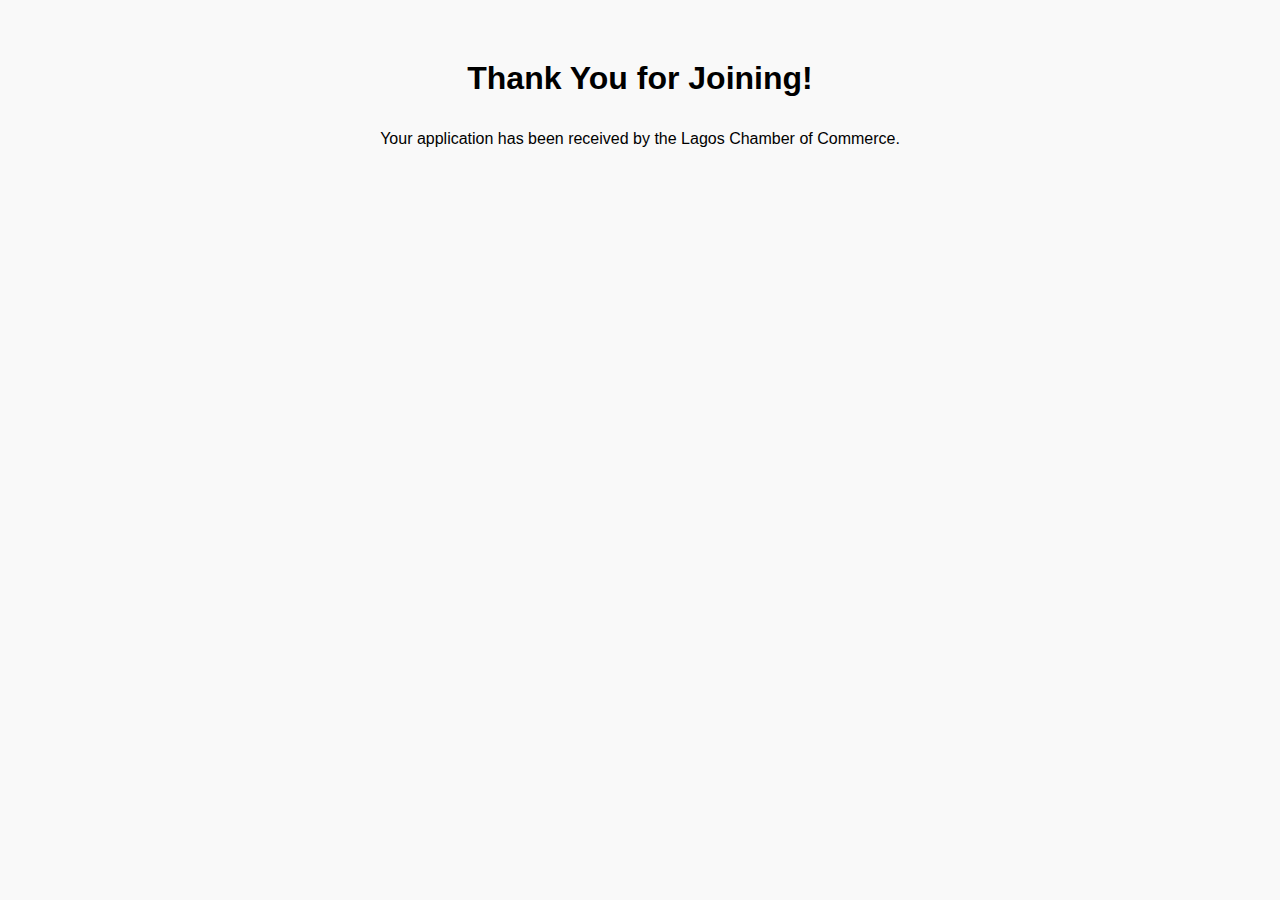
<file: chamber/thankyou.html>
<!DOCTYPE html>
<html lang="en-us">
<head>
    <meta charset="UTF-8">
    <meta name="viewport" content="width=device-width, initial-scale=1.0">
    <title>Lagos Chamber of Commerce | Thank You</title>
    <style>
        body { font-family: Arial, sans-serif; margin: 0; padding: 2rem; line-height: 1.6; text-align: center; background:#f9f9f9; }
        .details { max-width: 500px; margin: 2rem auto; padding: 1rem; border: 2px solid #0066cc; border-radius: 10px; background:#fff; box-shadow:0 2px 8px rgba(0,0,0,0.2); animation: fadeIn 1s ease forwards; opacity:0; }
        @keyframes fadeIn { to { opacity:1; } }
    </style>
</head>
<body>
    <h1>Thank You for Joining!</h1>
    <p>Your application has been received by the Lagos Chamber of Commerce.</p>

    <div class="details">
        <h2>Submitted Information</h2>
        <ul id="info"></ul>
    </div>

    <script>
      const params = new URLSearchParams(window.location.search);
      const fields = ['first','last','email','phone','business','timestamp'];
      const ul = document.getElementById('info');
      fields.forEach(f => {
        if(params.get(f)) {
          const li = document.createElement('li');
          li.textContent = `${f.charAt(0).toUpperCase() + f.slice(1)}: ${params.get(f)}`;
          ul.appendChild(li);
        }
      });
    </script>
</body>
</html>
</file>
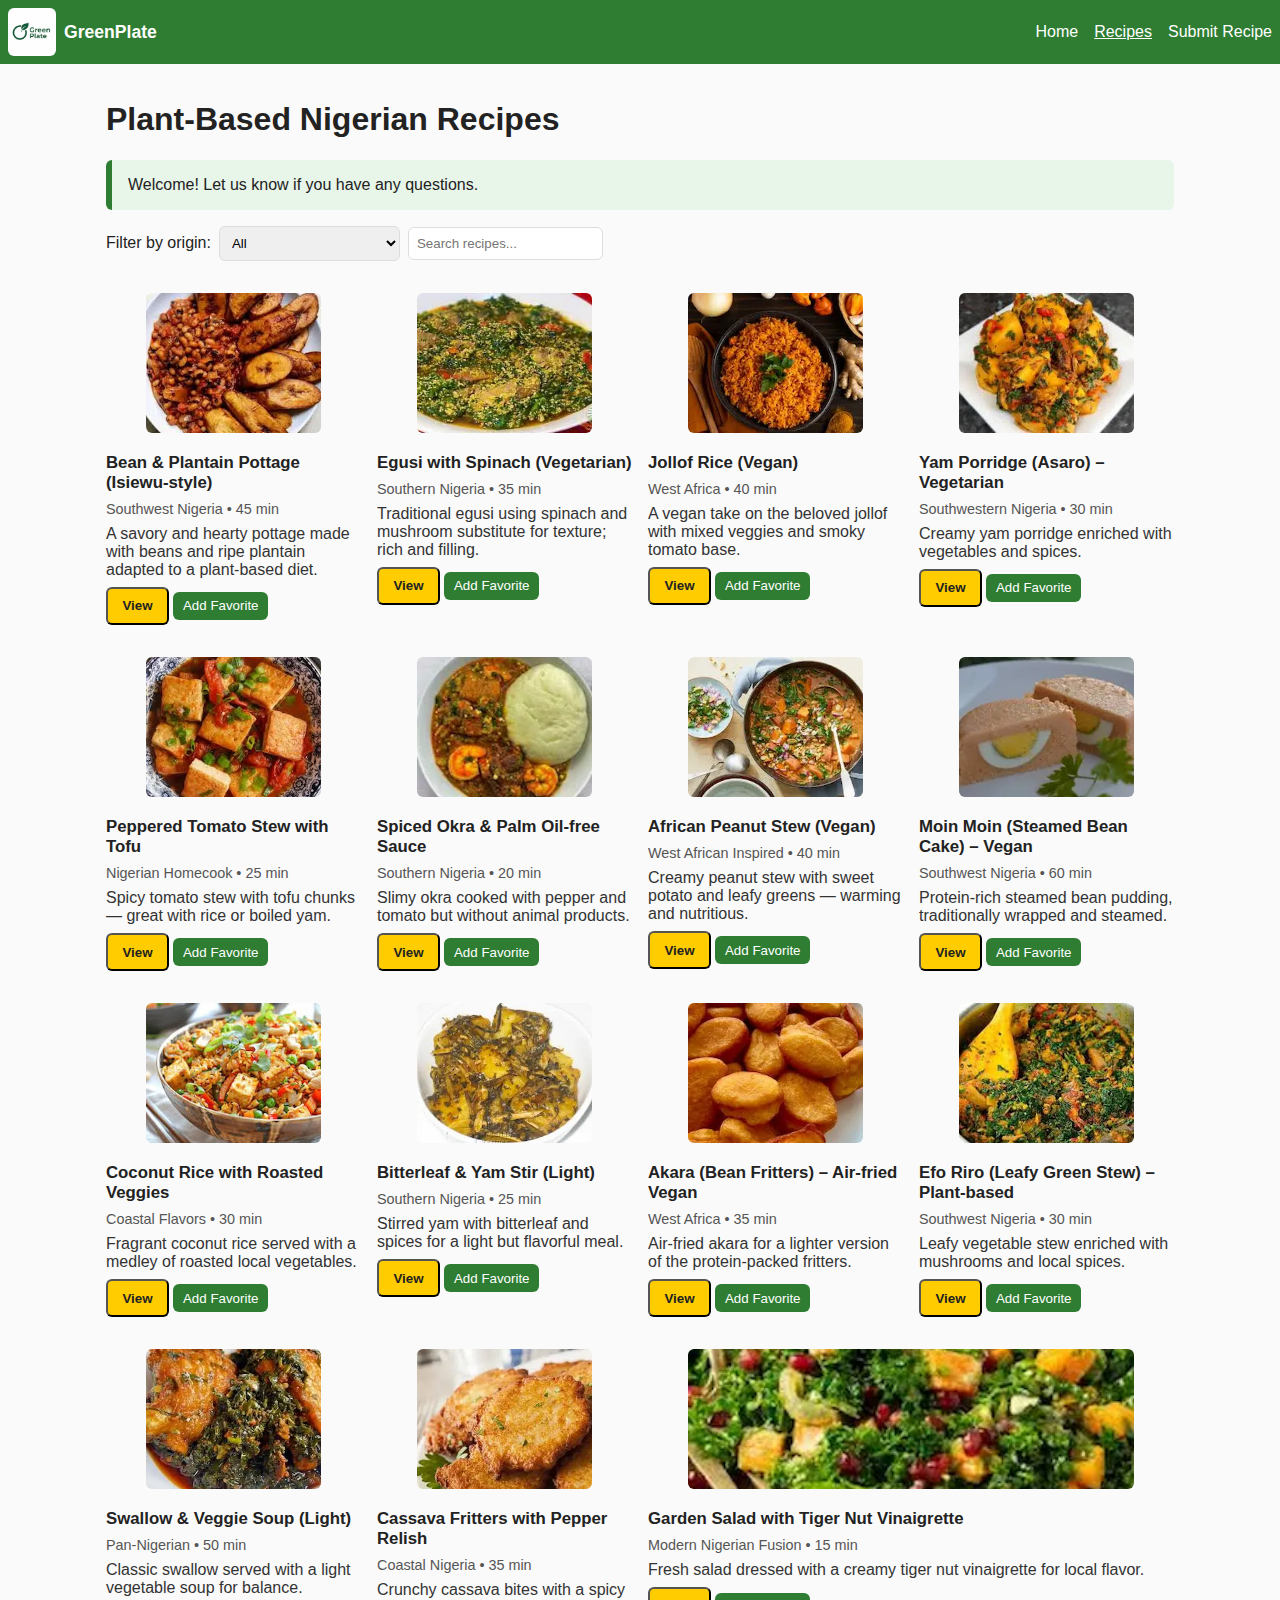
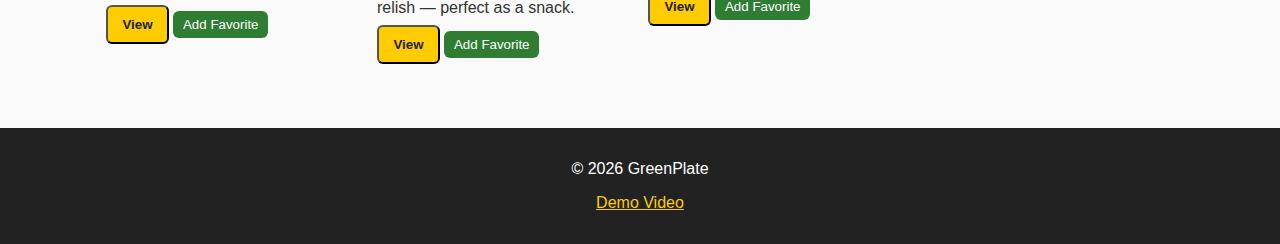
<file: finalproject/recipes.html>
<!DOCTYPE html>
<html lang="en">
<head>
    <meta charset="UTF-8">
    <meta name="viewport" content="width=device-width, initial-scale=1.0">
    <title>GreenPlate - Recipes</title>
    <meta name="description" content="Browse 15+ Nigerian plant-based recipes with ingredients, prep time, origin, and tips.">
    <meta name="author" content="Olanrewaju Adebayo">
    <link rel="icon" href="images/favicon.ico">
    <link rel="stylesheet" href="styles/styles.css">
    <!-- ES Modules -->
    <script type="module" defer src="scripts/recipes.js"></script>
    <script type="module" defer src="scripts/main.js"></script>
</head>
<body>
    <header class="site-header">
        <div class="header-inner">
            <a class="brand" href="index.html">
                <img class="logo" src="images/logo.webp" alt="GreenPlate Logo" width="56" height="56">
                <span class="brand-text">GreenPlate</span>
            </a>

            <button id="menu-toggle" class="menu-toggle" aria-expanded="false" aria-controls="primary-nav">☰</button>

            <nav id="primary-nav" class="primary-nav hidden" aria-label="Main navigation">
                <ul>
                    <li><a href="index.html">Home</a></li>
                    <li><a href="recipes.html" class="active">Recipes</a></li>
                    <li><a href="submit.html">Submit Recipe</a></li>
                </ul>
            </nav>
        </div>
    </header>

    <main class="container">
        <h1 class="page-title">Plant-Based Nigerian Recipes</h1>

        <section id="visit-message" class="visit-message" aria-live="polite"></section>

        <section class="controls">
            <label for="filter">Filter by origin:</label>
            <select id="filter" aria-label="Filter recipes by origin">
                <option value="all">All</option>
            </select>

            <label for="search" class="sr-only">Search recipes</label>
            <input id="search" type="search" placeholder="Search recipes...">
        </section>

        <!-- The grid uses named grid areas in CSS -->
        <section id="recipes-grid" class="recipes-grid"  aria-live="polite">
            <!-- JS will populate 15+ recipe cards here -->
        </section>

        <!-- Modal (accessible) -->
        <dialog id="detailModal" aria-labelledby="modalTitle">
            <button id="modalClose" class="modal-close" aria-label="Close dialog">✕</button>
            <h2 id="modalTitle"></h2>
            <p id="modalOrigin"></p>
            <p id="modalPrep"></p>
            <h3>Ingredients</h3>
            <ul id="modalIngredients"></ul>
            <p id="modalDescription"></p>
            <button id="favToggle">Add to Favorites</button>
        </dialog> 
    </main>

    <footer class="site-footer">
        <div class="footer-inner">
            <p>&copy; <span id="year"></span> GreenPlate</p>
            <p><a id="video-link" href="https://www.loom.com/share/eab040d07ff54adaa0b8a1fcb143f5d0" target="_blank" rel="noopener">Demo Video</a></p>
        </div>
    </footer>
</body>
</html>
</file>
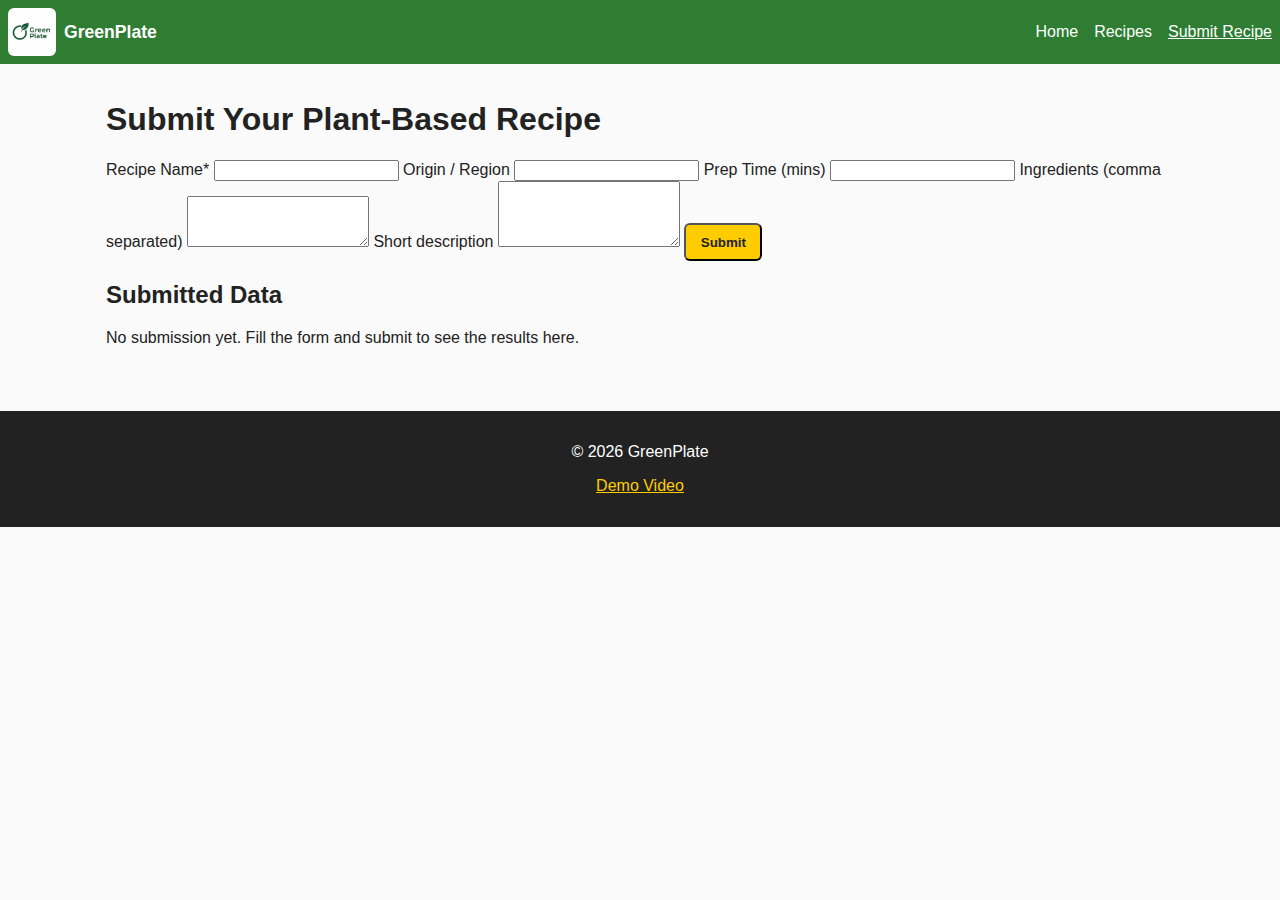
<file: finalproject/submit.html>
<!doctype html>
<html lang="en">
<head>
  <meta charset="utf-8">
  <meta name="viewport" content="width=device-width,initial-scale=1">
  <title>Submit a Recipe — GreenPlate</title>
  <meta name="description" content="Submit your plant-based recipe to GreenPlate. Received entries are shown on the confirmation page.">
  <meta name="author" content="Olanrewaju Adebayo">
  <link rel="stylesheet" href="styles/styles.css">
  <script type="module" defer src="scripts/main.js"></script>
</head>
<body>
  <header class="site-header">
    <div class="header-inner">
      <a class="brand" href="index.html">
        <img class="logo" src="images/logo.webp" alt="GreenPlate logo" width="56" height="56">
        <span class="brand-text">GreenPlate</span>
      </a>

      <button id="menu-toggle" class="menu-toggle" aria-expanded="false" aria-controls="primary-nav">☰</button>

      <nav id="primary-nav" class="primary-nav hidden" aria-label="Main navigation">
        <ul>
          <li><a href="index.html">Home</a></li>
          <li><a href="recipes.html">Recipes</a></li>
          <li><a href="submit.html" class="active">Submit Recipe</a></li>
        </ul>
      </nav>
    </div>
  </header>

  <main class="container">
    <h1>Submit Your Plant-Based Recipe</h1>
    <form id="recipe-form" method="get" action="submit.html">
      <label for="name">Recipe Name*</label>
      <input id="name" name="name" required>

      <label for="origin">Origin / Region</label>
      <input id="origin" name="origin">

      <label for="prepTime">Prep Time (mins)</label>
      <input id="prepTime" name="prepTime" type="number" min="1">

      <label for="ingredients">Ingredients (comma separated)</label>
      <textarea id="ingredients" name="ingredients" rows="3"></textarea>

      <label for="desc">Short description</label>
      <textarea id="desc" name="desc" rows="4"></textarea>

      <input type="hidden" name="submittedAt" id="submittedAt">

      <button class="btn" type="submit">Submit</button>
    </form>

    <section id="confirmation">
      <h2>Submitted Data</h2>
      <div id="submitted-data"></div>
    </section>
  </main>

  <footer class="site-footer">
    <div class="footer-inner">
      <p>© <span id="year"></span> GreenPlate</p>
      <p><a id="video-link" href="https://www.loom.com/share/eab040d07ff54adaa0b8a1fcb143f5d0" target="_blank" rel="noopener">Demo Video</a></p>
    </div>
  </footer>

  <script>
    // Display submitted data from URLSearchParams (form action behavior)
    document.addEventListener('DOMContentLoaded', () => {
      document.getElementById('submittedAt').value = new Date().toISOString();
      const params = new URLSearchParams(window.location.search);
      const container = document.getElementById('submitted-data');
      if (!params.toString()) {
        container.innerHTML = '<p>No submission yet. Fill the form and submit to see the results here.</p>';
        return;
      }
      const ul = document.createElement('ul');
      for (const [key, val] of params.entries()) {
        const li = document.createElement('li');
        li.textContent = `${key}: ${val}`;
        ul.appendChild(li);
      }
      container.innerHTML = '';
      container.appendChild(ul);
    });
  </script>
</body>
</html>
</file>
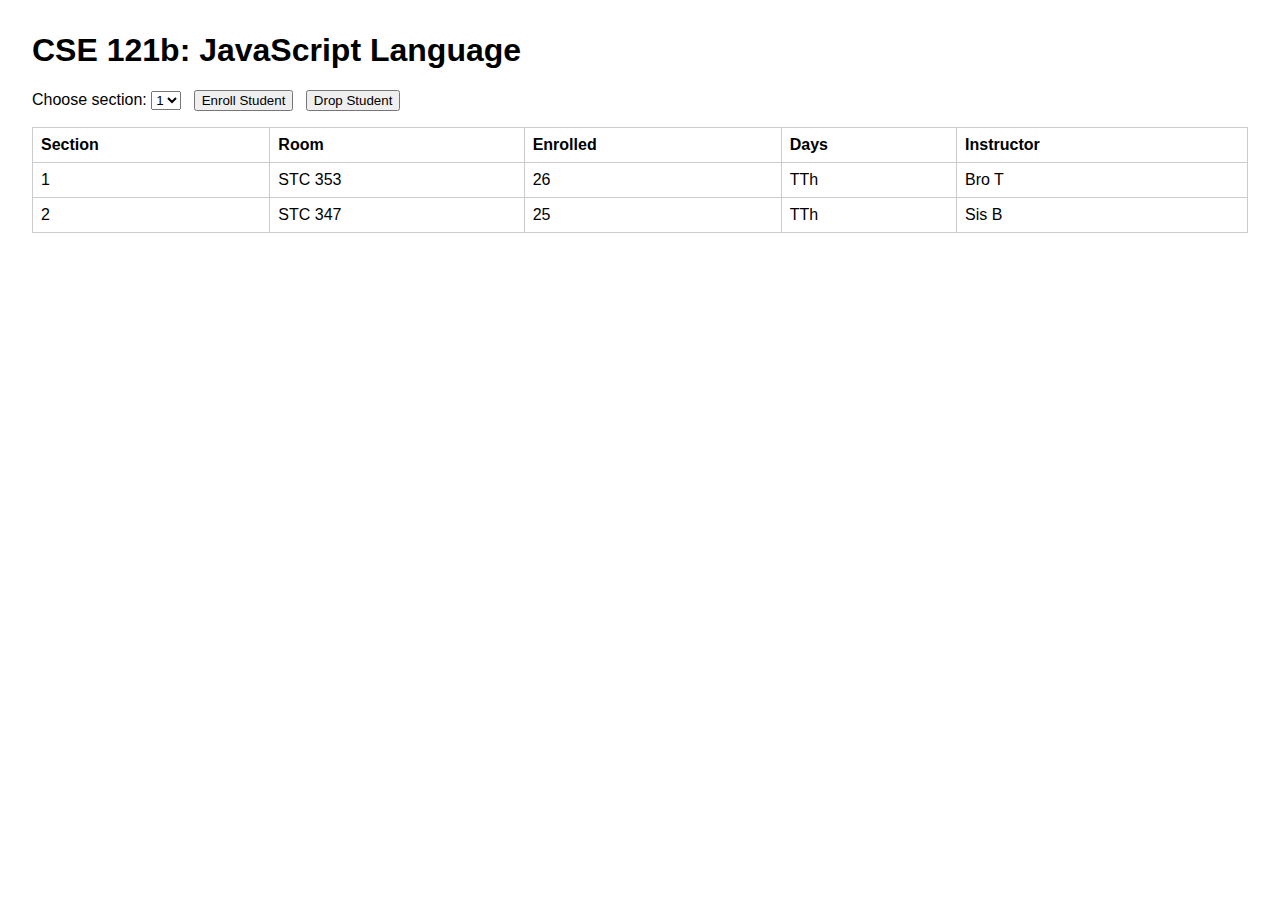
<file: week3/modules.html>
<!DOCTYPE html>
<html lang="en">
<head>
  <meta charset="UTF-8">
  <meta name="viewport" content="width=device-width, initial-scale=1.0">
  <title>Course Enrollment</title>
  <link rel="stylesheet" href="modules.css">
</head>
<body>
  <h1 id="courseName"></h1>

  <label for="sectionNumber">Choose section:</label>
  <select id="sectionNumber"></select>
  <button id="enrollStudent">Enroll Student</button>
  <button id="dropStudent">Drop Student</button>

  <table>
    <thead>
      <tr>
        <th>Section</th>
        <th>Room</th>
        <th>Enrolled</th>
        <th>Days</th>
        <th>Instructor</th>
      </tr>
    </thead>
    <tbody id="sections"></tbody>
  </table>

  <script type="module" src="scripts/modules.js"></script>
</body>
</html>
</file>
<file: styles/small.css>
body {
    font-family: 'Roboto', sans-serif;
    margin: 0;
    padding: 0;
    line-height:1.6
}

header {
    display: flex;
    justify-content: space-between;
    align-items: center;
    padding: 1rem;
    background: #004d40;
    color: white;
}

header .logo {
    width: 40px;
}

.site-name {
    font-weight: boold;
    margin-left: 0.5rem;
}

nav {
    display: none;
}

nav ul {
    list-style: none;
    margin: 0;
    padding: 0;
}

nav ul li {
    margin: 0.5rem 0;
}

nav ul li a {
    text-decoration: none;
    color: white;
}

#menu {
    background: none;
    border: none;
    font-size: 1.5rem;
    color: white;
    cursor: pointer;
}

.active {
    text-decoration: underline;
}

main {
    padding: 1rem;
}

/* About Me */
.about-container {
    display: flex;
    flex-direction: column;
    align-items: center;
    text-align: center;
}

.student-photo {
    width: 150px;
    height: auto;
    border-radius: 50%;
    margin-bottom: 1rem;
}

/* Footer */
footer {
    text-align: center;
    padding: 1rem;
    background: #eee;
    margin-top: 2rem;
}

.social {
    margin-bottom: 0.5rem;
}

.social a {
    margin: 0 8px;
    display: inline-block;
}

.icon {
    width: 32px;   
    height: 32px;
    transition: transform 0.2 ease;
}

.icon:hover {
    transform: scale(1.1);
}
</file>
<file: styles/large.css>
@media (min-width: 600px) {
    nav {
        display: block !important;
        background: none;
    }

    nav ul {
        display: flex;
        gap: 1rem;
    }

    #menu {
        display: none;
    }

    main {
        max-width: 1000px;
        margin: auto;
    }

    /* About Me Desktop Layout */
    .about-container {
        flex-direction: row;
        text-align: left;
        gap: 2rem;
    }

    .student-photo {
        margin-bottom: 0;
    }
}
</file>
<file: finalproject/styles/styles.css>
/* === Base & Typography === */
:root{
  --green:#2e7d32;
  --sand:#f4e1c6;
  --bg:#ffffff;
  --muted:#555;
  --accent:#ffcc00;
  --maxWidth:1100px;
}
*{box-sizing:border-box}
html,body{height:100%}
body{
  font-family: "Montserrat", "Segoe UI", Roboto, Arial, sans-serif;
  margin:0;
  color:#222;
  background:#fafafa;
  -webkit-font-smoothing:antialiased;
}
.container{max-width:var(--maxWidth);margin:0 auto;padding:1rem}

/* === Header === */
.site-header{background:var(--green);color:#fff;padding:.5rem}
.header-inner{display:flex;align-items:center;justify-content:space-between;gap:1rem}
.brand{display:flex;align-items:center;gap:.5rem;color:inherit;text-decoration:none}
.brand-text{font-weight:700;font-size:1.1rem}
.logo{width:48px;height:48px;border-radius:6px;object-fit:cover}
.menu-toggle{display:none;background:none;border:none;color:#fff;font-size:1.4rem;padding:.25rem}

/* Nav */
.primary-nav ul{display:flex;gap:1rem;list-style:none;margin:0;padding:0}
.primary-nav a{color:#fff;text-decoration:none}
.primary-nav a.active{text-decoration:underline}

/* mobile nav */
@media (max-width:768px){
  .menu-toggle{display:block}
  .primary-nav.hidden{display:none}
  .primary-nav ul{flex-direction:column;background:rgba(0,0,0,.08);padding:1rem;border-radius:6px}
}

/* === Hero === */
.hero{position:relative;margin:1rem 0;border-radius:10px;overflow:hidden}
.hero-image{width:100%;height:260px;object-fit:cover;display:block}
.hero-content{position:absolute;left:1rem;bottom:1rem;color:#fff;text-shadow:0 2px 8px rgba(0,0,0,.4)}
.hero-content h1{margin:0;font-size:2rem}
.btn{display:inline-block;padding:.6rem .9rem;border-radius:6px;background:var(--accent);color:#222;font-weight:700;text-decoration:none}
.btn.ghost{background:transparent;border:2px solid #fff;color:#fff}

/* === Quick grid / features === */
.quick-grid{display:grid;grid-template-columns:repeat(auto-fit,minmax(220px,1fr));gap:1rem;margin:1.25rem 0}
.quick-grid article{background:#fff;padding:1rem;border-radius:8px;box-shadow:0 2px 8px rgba(0,0,0,.06)}

/* === Visit message === */
.visit-message{background:#e8f5e9;border-left:6px solid var(--green);padding:1rem;margin:1rem 0;border-radius:6px}

/* === Controls === */
.controls{display:flex;gap:.5rem;align-items:center;flex-wrap:wrap;margin:1rem 0}
.controls input[type="search"],.controls select{padding:.5rem;border-radius:6px;border:1px solid #ddd}

/* === Recipes Grid (uses named grid areas) === */
.recipes-grid{display:grid;gap:1rem;margin:1rem 0}

/* small screens 320-640: single column areas (named) */
@media (max-width:640px){
  .recipes-grid{
    grid-template-areas:
      "r1"
      "r2"
      "r3"
      "r4"
      "r5"
      "r6"
      "r7"
      "r8"
      "r9"
      "r10"
      "r11"
      "r12"
      "r13"
      "r14"
      "r15";
  }
  .recipes-grid > article{padding:.75rem;background:#fff;border-radius:8px;box-shadow:0 2px 6px rgba(0,0,0,.06)}
  .recipes-grid > article img{width:100%;height:auto;border-radius:6px;display:block}
}

/* medium screens 641-1024: two columns */
@media (min-width:641px) and (max-width:1024px){
  .recipes-grid{grid-template-columns:repeat(2,1fr);grid-template-areas:
    "r1 r2"
    "r3 r4"
    "r5 r6"
    "r7 r8"
    "r9 r10"
    "r11 r12"
    "r13 r14"
    "r15 r15";}
  .recipes-grid > article{padding:1rem;background:#fff;border-radius:8px;box-shadow:0 2px 8px rgba(0,0,0,.06)}
  .recipes-grid > article img{width:100%;height:160px;object-fit:cover;border-radius:6px}
}

/* large screens 1025+: four columns */
@media (min-width:1025px){
  .recipes-grid{grid-template-columns:repeat(4,1fr);grid-template-areas:
    "r1 r2 r3 r4"
    "r5 r6 r7 r8"
    "r9 r10 r11 r12"
    "r13 r14 r15 r15";}
  .recipes-grid > article img{width:100%;height:140px;object-fit:cover;border-radius:6px;transition:transform .25s ease,filter .25s ease}
  /* Hover effect only on medium+ screens */
  .recipes-grid > article:hover img{transform:scale(1.04);filter:brightness(.98)}
}

/* assign grid-area by nth-child to match named areas */
.recipes-grid > article:nth-child(1){grid-area:r1}
.recipes-grid > article:nth-child(2){grid-area:r2}
.recipes-grid > article:nth-child(3){grid-area:r3}
.recipes-grid > article:nth-child(4){grid-area:r4}
.recipes-grid > article:nth-child(5){grid-area:r5}
.recipes-grid > article:nth-child(6){grid-area:r6}
.recipes-grid > article:nth-child(7){grid-area:r7}
.recipes-grid > article:nth-child(8){grid-area:r8}
.recipes-grid > article:nth-child(9){grid-area:r9}
.recipes-grid > article:nth-child(10){grid-area:r10}
.recipes-grid > article:nth-child(11){grid-area:r11}
.recipes-grid > article:nth-child(12){grid-area:r12}
.recipes-grid > article:nth-child(13){grid-area:r13}
.recipes-grid > article:nth-child(14){grid-area:r14}
.recipes-grid > article:nth-child(15){grid-area:r15}

/* card content */
.recipe-title{margin:.5rem 0;font-size:1.05rem}
.recipe-meta{color:var(--muted);font-size:.9rem;margin-bottom:.5rem}
.recipe-desc{margin:.5rem 0;color:#333}

/* favorites button */
.fav-btn{background:var(--green);color:#fff;border:none;padding:.4rem .6rem;border-radius:6px;cursor:pointer}
.remove-fav{background:#e53935}

/* === Modal styles === */
dialog[open]{width:min(720px,95%);border:none;border-radius:8px;padding:1rem}
.modal-close{position:absolute;right:10px;top:10px;background:none;border:none;font-size:1.2rem;cursor:pointer}

/* === Footer === */
.site-footer{background:#222;color:#fff;padding:1rem;margin-top:2rem;text-align:center}
.footer-inner a{color:var(--accent)}

/* small utility */
.sr-only{position:absolute;width:1px;height:1px;padding:0;margin:-1px;overflow:hidden;clip:rect(0,0,0,0);white-space:nowrap;border:0}
</file>
<file: styles/prophets.css>
/* prophets.css */
body {
  font-family: Arial, sans-serif;
  margin: 0;
  padding: 0;
  background: #f6f8fa;
  color: #333;
}

header, footer {
  text-align: center;
  background: #004d40;
  color: white;
  padding: 1rem;
}

h1 {
  margin: 0;
  font-size: 1.8rem;
}

#cards {
  display: grid;
  grid-template-columns: repeat(auto-fit, minmax(250px, 1fr));
  gap: 1rem;
  padding: 1rem;
}

section {
  background: white;
  border-radius: 10px;
  padding: 1rem;
  box-shadow: 0 2px 5px rgba(0,0,0,0.1);
  text-align: center;
}

section h2 {
  font-size: 1.2rem;
  margin-bottom: 0.5rem;
}

section img {
  border-radius: 8px;
  max-width: 100%;
  height: auto;
}
</file>
<file: chamber/styles/styles.css>
:root {
  --primary: #0a3d62;     /* deep blue */
  --secondary: #3c6382;   /* muted teal */
  --accent: #f7b267;      /* warm accent */
  --bg: #f5f6fa;          /* page background */
  --card: #ffffff;        /* card background */
  --text: #222831;        /* primary text */
  --muted: #6c757d;
  --radius: 12px;
}

:root{
  color: var(--text);
  line-height: 1.5;
  -webkit-font-smoothing: antialiased;
}

.container {
  max-width: 1100px;
  margin: 1.5rem auto;
  padding: 0 1rem;
}

/* Header */
.site-header {
  background: var(--primary);
  color: white;
}
.header-inner {
  display: flex;
  align-items: center;
  justify-content: space-between;
  gap: 1rem;
  max-width: 1100px;
  margin: 0 auto;
  padding: 0.75rem 1rem;
}
.brand {
  display: flex;
  align-items: center;
  gap: 0.75rem;
  color: white;
}
.logo {
  width: 48px;
  height: auto;
  border-radius: 6px;
}
.brand-text {
  font-weight: 700;
  font-size: 1.125rem;
}

.site-nav {
  position: relative;
}
.menu-toggle {
  display: none;
  color: white;
  font-size: 1.6rem;
  cursor: pointer;
}
.nav-links {
  display: flex;
  gap: 1rem;
}
.nav-links li a {
  color: white;
  padding: 0.35rem 0.5rem;
  border-radius: 6px;
}
.nav-links li a.active,
.nav-links li a:hover {
  background: rgba(255, 255, 255, 0.08);
  text-decoration: underline;
}

/* Page title */
.page-title {
  margin: 1.25rem 0;
  font-size: 1.75rem;
}

/* Controls */
.controls {
  display: flex;
  justify-content: flex-end;
  margin-bottom: 0.5rem;
}
.view-buttons {
  display: flex;
  gap: 0.5rem;
}
.control-btn {
  display: inline-flex;
  align-items: center;
  justify-content: center;
  gap: 0.5rem;
  padding: 0.75rem 1rem;
  border-radius: 8px;
  background: var(--card);
  box-shadow: 0 1px 2px rgba(0,0,0,0.05);
  cursor: pointer;
  font-weight: 600;
}
.control-btn[aria-pressed="true"] {
  outline: 2px solid var(--accent);
}

/* Members grid */
.members.grid {
  display: grid;
  grid-template-columns: repeat(auto-fit, minmax(240px, 1fr));
  gap: 1rem;
}
.members.list {
  display: block;
}

/* Card */
.card {
  background: var(--card);
  padding: 1rem;
  border-radius: var(--radius);
  box-shadow: 0 6px 18px rgba(12, 15, 20, 0.06);
  display: flex;
  flex-direction: column;
  align-items: center;
  text-align: center;
  min-height: 220px;
}
.card .logo-wrap {
  width: 96px;
  height: 96px;
  display: flex;
  align-items: center;
  justify-content: center;
  margin-bottom: 0.5rem;
}
.card h2 {
  font-size: 1.05rem;
  margin: 0.25rem 0;
}
.card p {
  color: var(--muted);
  font-size: 0.92rem;
  margin: 0.25rem 0;
}
.card a {
  color: var(--primary);
  font-weight: 600;
  margin-top: 0.5rem;
  display: inline-block;
}

/* List view adjustments */
.members.list .card {
  display: flex;
  flex-direction: row;
  gap: 1rem;
  align-items: center;
  min-height: 96px;
  text-align: left;
}
.members.list .card .logo-wrap {
  width: 72px;
  height: 72px;
}
.members.list .card h2 {
  font-size: 1rem;
}

/* Footer */
.site-footer {
  margin-top: 2rem;
  padding: 1rem;
  background: linear-gradient(180deg, rgba(10, 61, 98, 0.03), transparent);
}
.footer-inner {
  max-width: 1100px;
  margin: 0 auto;
  color: var(--muted);
  font-size: 0.95rem;
}

/* Responsive navigation */
@media (max-width: 768px) {
  .menu-toggle {
    display: block;
  }
  .nav-links.hidden {
    display: none;
  }
  .nav-links {
    position: absolute;
    top: 100%;
    right: 0;
    left: 0;
    background: var(--primary);
    flex-direction: column;
    padding: 0.75rem 1rem;
    gap: 0.5rem;
    z-index: 20;
  }
  .nav-links li a {
    color: white;
  }
  .header-inner {
    padding: 0.5rem 1rem;
  }
  .controls {
    justify-content: flex-start;
    margin-bottom: 0.75rem;
  }
}

/* Accessibility focus states */
a:focus,
button:focus {
  outline: 3px solid rgba(59, 99, 130, 0.25);
  outline-offset: 2px;
}

/* Utility */
.hidden {
  display: none !important;
}

/* Hero Section */
.hero {
  position: relative;
  margin-bottom: 2rem;
}
.hero-img {
  width: 100%;
  height: 320px;
  object-fit: cover;
  border-radius: var(--radius);
}
.hero-overlay {
  position: absolute;
  inset: 0;
  background: rgba(10, 61, 98, 0.55);
  display: flex;
  flex-direction: column;
  align-items: center;
  justify-content: center;
  color: white;
  text-align: center;
  border-radius: var(--radius);
}
.hero-overlay h1 {
  font-size: 2rem;
  margin-bottom: 1rem;
}
.cta-btn {
  background: var(--accent);
  color: #fff;
  padding: 0.75rem 1.25rem;
  border-radius: 8px;
  font-weight: 600;
  transition: background 0.3s ease;
}
.cta-btn:hover {
  background: #e69b42;
}

/* Section Styling */
.events, .weather, .spotlights {
  margin-bottom: 2rem;
}
.events h2, .weather h2, .spotlights h2 {
  margin-bottom: 0.75rem;
  font-size: 1.5rem;
  color: var(--primary);
}

/* Weather */
.weather #weather-container {
  background: var(--card);
  border-radius: var(--radius);
  padding: 1rem;
  box-shadow: 0 6px 18px rgba(12, 15, 20, 0.06);
}
.weather-day {
  display: flex;
  justify-content: space-between;
  margin: 0.5rem 0;
}

/* Spotlights */
.spotlights #spotlight-container {
  display: grid;
  grid-template-columns: repeat(auto-fit, minmax(240px, 1fr));
  gap: 1rem;
}
</file>
<file: week3/modules.css>
body {
  font-family: Arial, sans-serif;
  margin: 2rem;
}

table {
  margin-top: 1rem;
  border-collapse: collapse;
  width: 100%;
}

th, td {
  border: 1px solid #ccc;
  padding: 0.5rem;
  text-align: left;
}

button {
  margin-left: 0.5rem;
}
</file>
